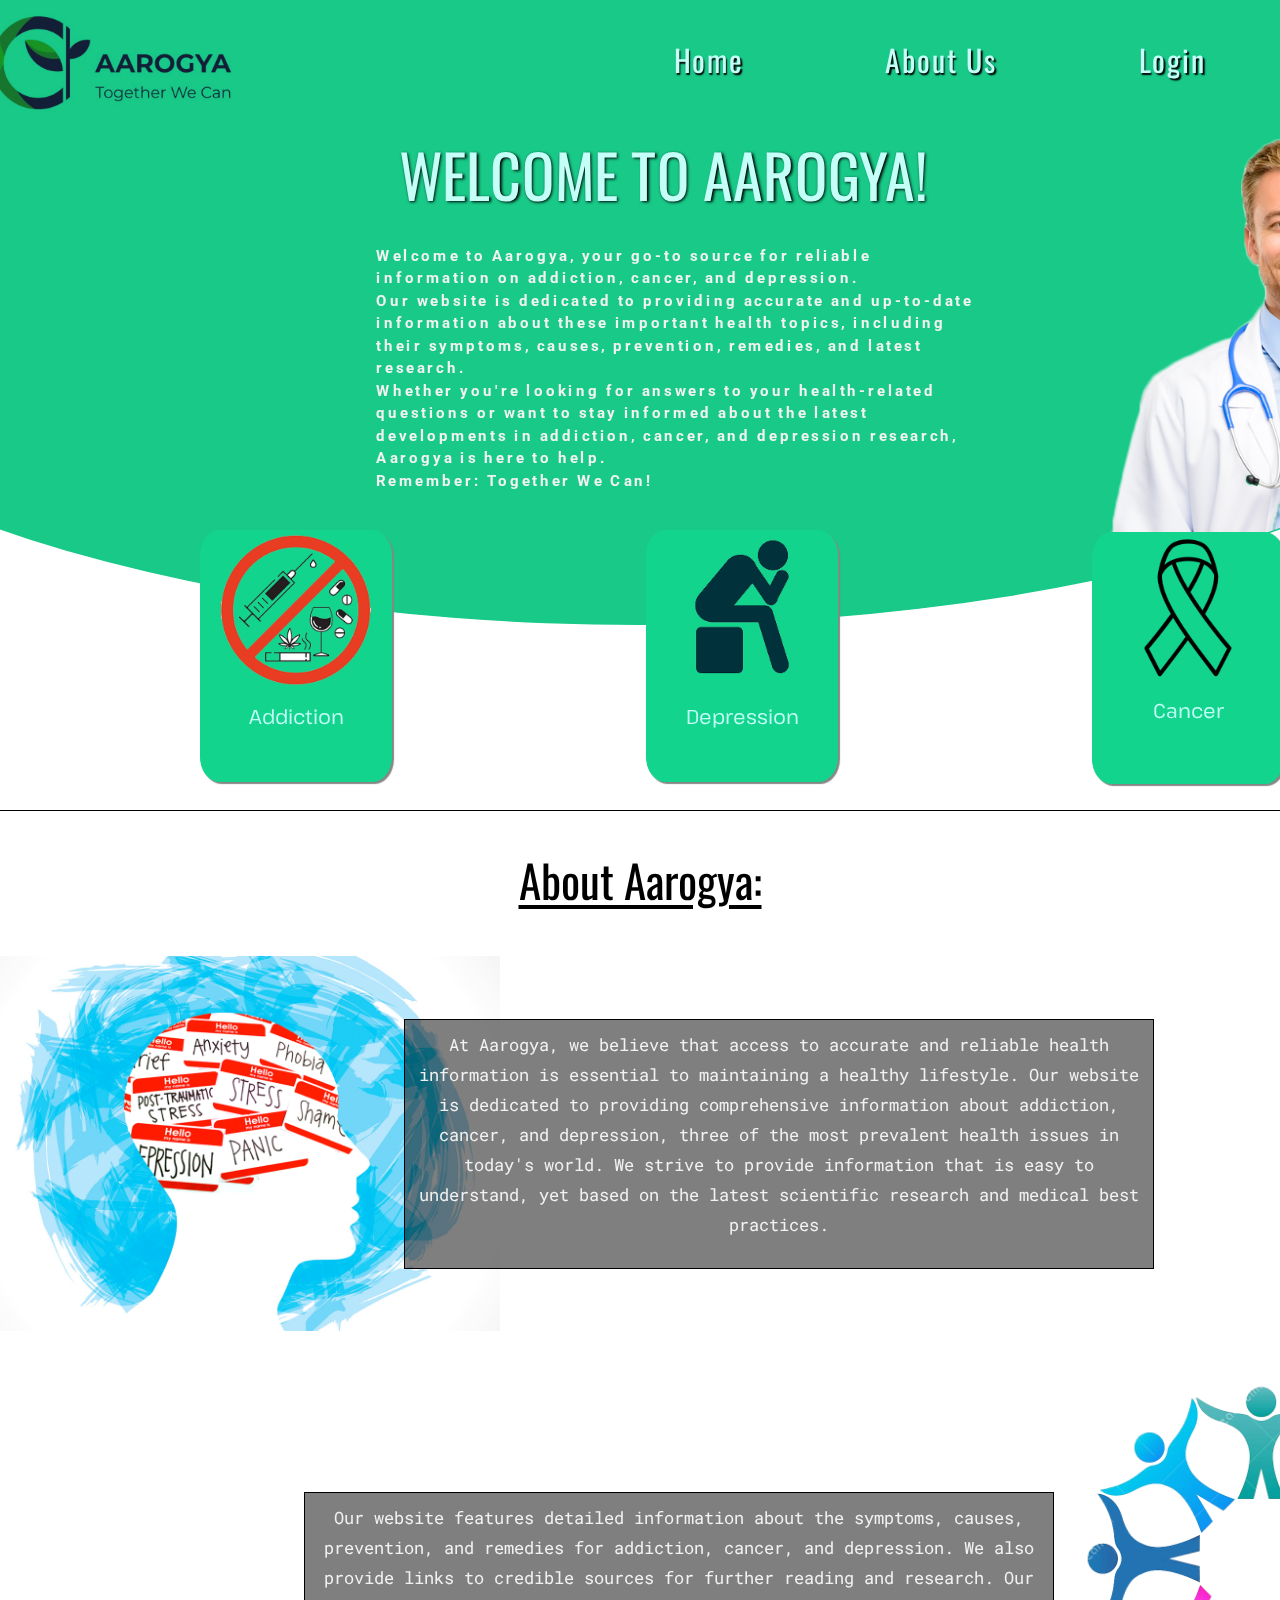
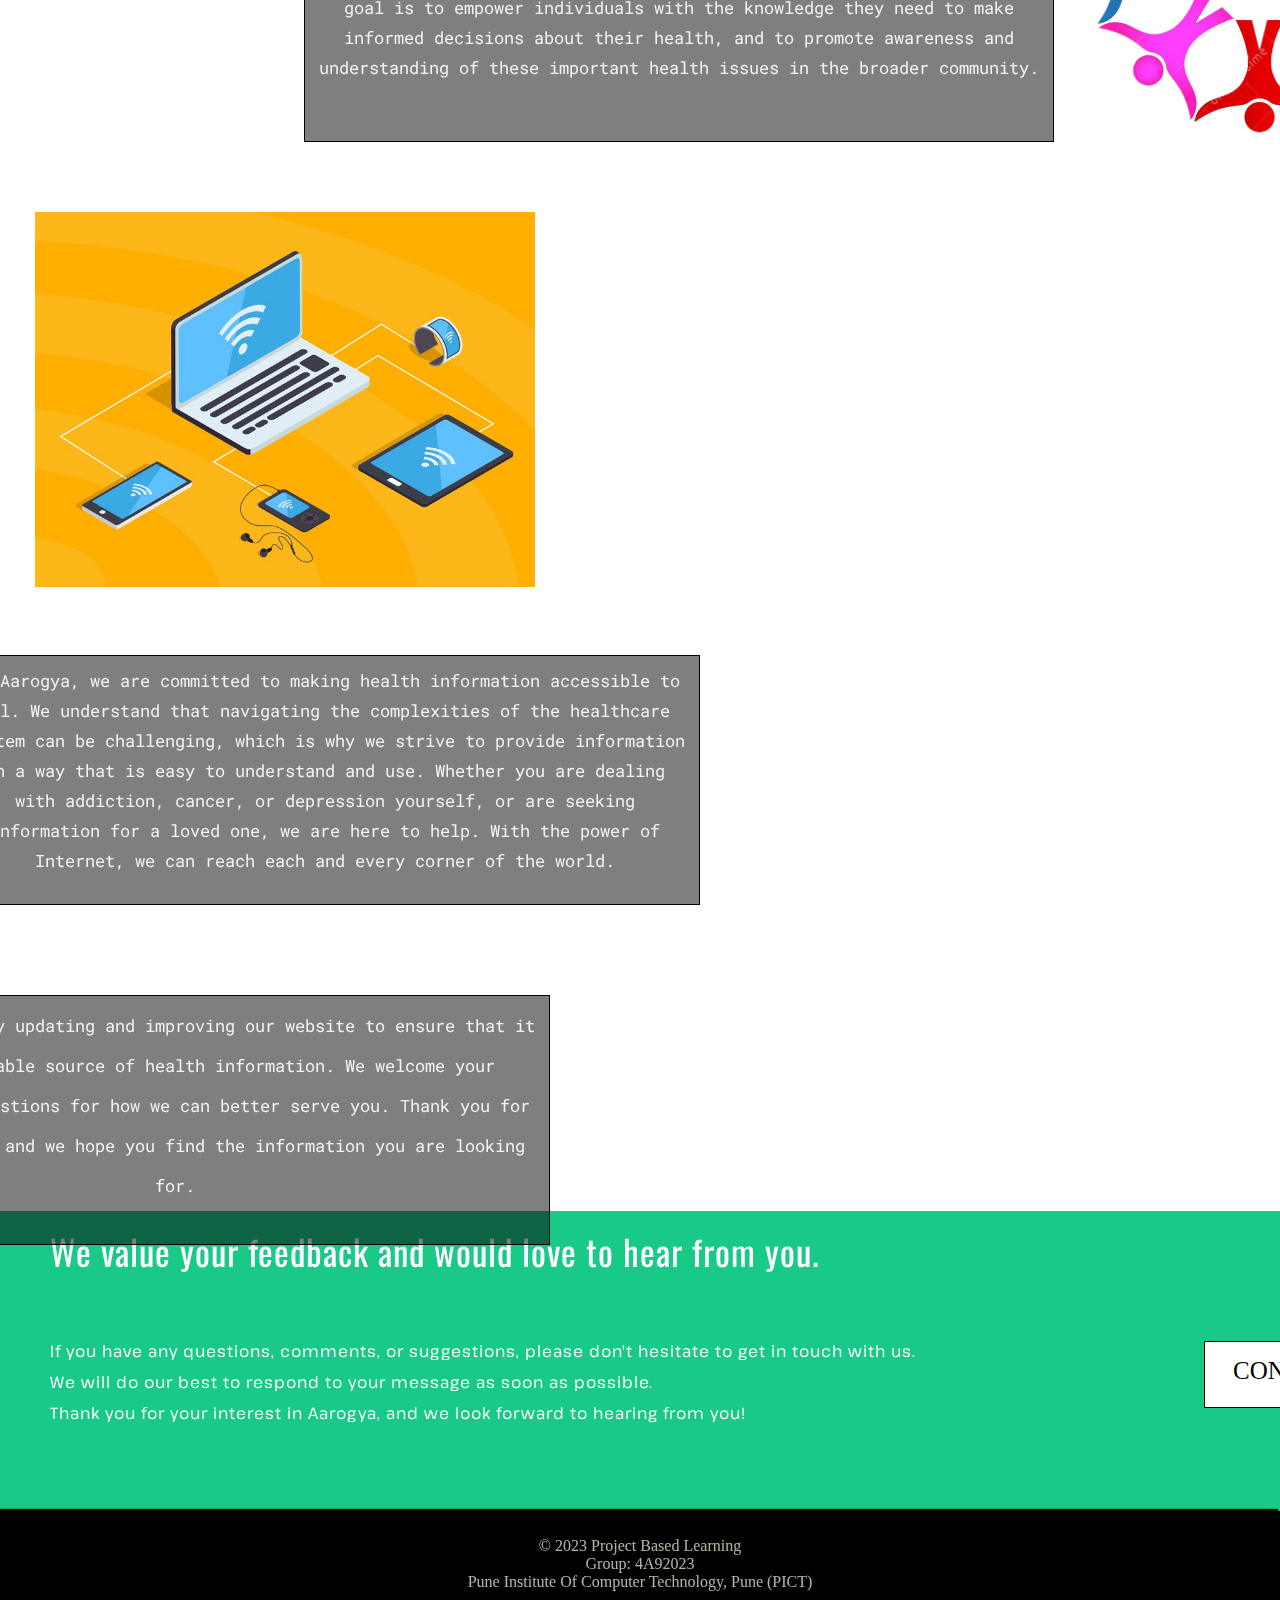
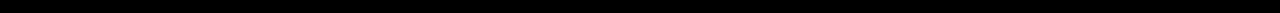
<file: templates/index.html>
<!DOCTYPE html>
<html lang="en">
<head>
    <meta charset="UTF-8">
    <meta http-equiv="X-UA-Compatible" content="IE=edge">
    <meta name="viewport" content="width=device-width, initial-scale=1.0">
    <title>AAROGYA</title>
    <!-- <link rel="stylesheet" href="style.css"> -->
    <link rel="stylesheet" type="text/css" href="/static/style.css">

    <link rel="preconnect" href="https://fonts.googleapis.com">
    <link rel="preconnect" href="https://fonts.gstatic.com" crossorigin>
    <link href="https://fonts.googleapis.com/css2?family=Oswald:wght@500&display=swap" rel="stylesheet">
    <link href="https://fonts.googleapis.com/css2?family=Raleway:ital,wght@1,600&display=swap" rel="stylesheet">
    <link href="https://fonts.googleapis.com/css2?family=Anton&display=swap" rel="stylesheet">
    <link href="https://fonts.googleapis.com/css2?family=Roboto:ital,wght@1,100&display=swap" rel="stylesheet">
    <link href="https://fonts.googleapis.com/css2?family=Pathway+Extreme:wght@600&display=swap" rel="stylesheet">
    <link href="https://fonts.googleapis.com/css2?family=Braah+One&display=swap" rel="stylesheet">
    <link href="https://fonts.googleapis.com/css2?family=Roboto+Mono&display=swap" rel="stylesheet">


</head>
<body>
    
    
    <div class="header-box">
        <div class="logo" title="AAROGYA">
            <a href="#"><img src="/static/img_index/logo.jpg" alt="Logo" width="170px"></a>
        </div>
        <div class="nav-bar">
            <div class="item"><a href="#home">Home</a></div>
            <div class="item"><a href="/about">About Us</a></div>
            <div class="item"><a href="/loginHTML">Login</a></div>
        </div>
        <div class="hero">
            <img src="/static/img_index/doctor.png" alt="" width="300px">
            <div class="welcome-note">
                WELCOME TO AAROGYA!
            </div>
            <div class="note">
                Welcome to Aarogya, your go-to source for reliable information on addiction, cancer, and depression.<br> 
                Our website is dedicated to providing accurate and up-to-date information about these important health topics, including their symptoms, causes, prevention, remedies, and latest research.<br>
                Whether you're looking for answers to your health-related questions or want to stay informed about the latest developments in addiction, cancer, and depression research, Aarogya is here to help.<br>
                Remember: Together We Can!
            </div>
        </div>
    </div>

    <div class="card addiction-card">
        <a href="/addiction"><img src="/static/img_index/addiction.png" alt="addiction" title="addiction" width="150px"></a>
        <div><a href="/addiction">Addiction</a></div>
    </div>
    
    <div class="card depression-card">
        <a href="/depression"><img src="/static/img_index/depression.png" alt="Depression" title="Depression" width="150px"></a>
        <div><a href="/depression">Depression</a></div>
    </div>
    <div class="card cancer-card">
        <a href="/cancer"><img src="/static/img_index/cancer.png" alt="cancer" title="cancer" width="150px"></a>
        <div><a href="/cancer">Cancer</a></div>
    </div>

    <div class="about-aarogya-section">

        <div class="header">About Aarogya:</div>
        <div class="image1"><img src="/static/img_index/Mental-Health-1.jpg" width="500px"></div>
        <div class="text text1">At Aarogya, we believe that access to accurate and reliable health information is essential to maintaining a healthy lifestyle. Our website is dedicated to providing comprehensive information about addiction, cancer, and depression, three of the most prevalent health issues in today's world. We strive to provide information that is easy to understand, yet based on the latest scientific research and medical best practices.</div>
        <div class="image2"><img src="/static/img_index/Community.png" alt="Community" width="500px"></div>
        <div class="text text2">Our website features detailed information about the symptoms, causes, prevention, and remedies for addiction, cancer, and depression. We also provide links to credible sources for further reading and research. Our goal is to empower individuals with the knowledge they need to make informed decisions about their health, and to promote awareness and understanding of these important health issues in the broader community.</div>
        <div class="image3"><img src="/static/img_index/internet.jpg" width="500px"></div>
        <div class="text text3">At Aarogya, we are committed to making health information accessible to all. We understand that navigating the complexities of the healthcare system can be challenging, which is why we strive to provide information in a way that is easy to understand and use. Whether you are dealing with addiction, cancer, or depression yourself, or are seeking information for a loved one, we are here to help. With the power of Internet, we can reach each and every corner of the world.</div>
        <div class="image4"><img src="/static/img_index/health-illustration.png" width="500px"></div>
        <div class="text text4">We are continuously updating and improving our website to ensure that it remains a reliable source of health information. We welcome your feedback and suggestions for how we can better serve you. Thank you for visiting Aarogya, and we hope you find the information you are looking for.</div>
    </div>

    <div class="contact-us-footer">
        <div class="message">
            <span style="font-size: 35px; font-family:'Oswald',sans-serif;">We value your feedback and would love to hear from you.</span><br><br><br><span style="font-family: 'Pathway Extreme', sans-serif;">If you have any questions, comments, or suggestions, please don't hesitate to get in touch with us.<br>We will do our best to respond to your message as soon as possible.<br>Thank you for your interest in Aarogya, and we look forward to hearing from you! </span>
        </div>
        <div class="contact-us-button"><a href="#contact">CONTACT US</a></div>
    </div>

    <div class="footer">
        <div class="text-footer">&copy; 2023 Project Based Learning<br>Group: 4A92023<br>Pune Institute Of Computer Technology, Pune (PICT)</div>
    </div>


</body>
</html>
</file>
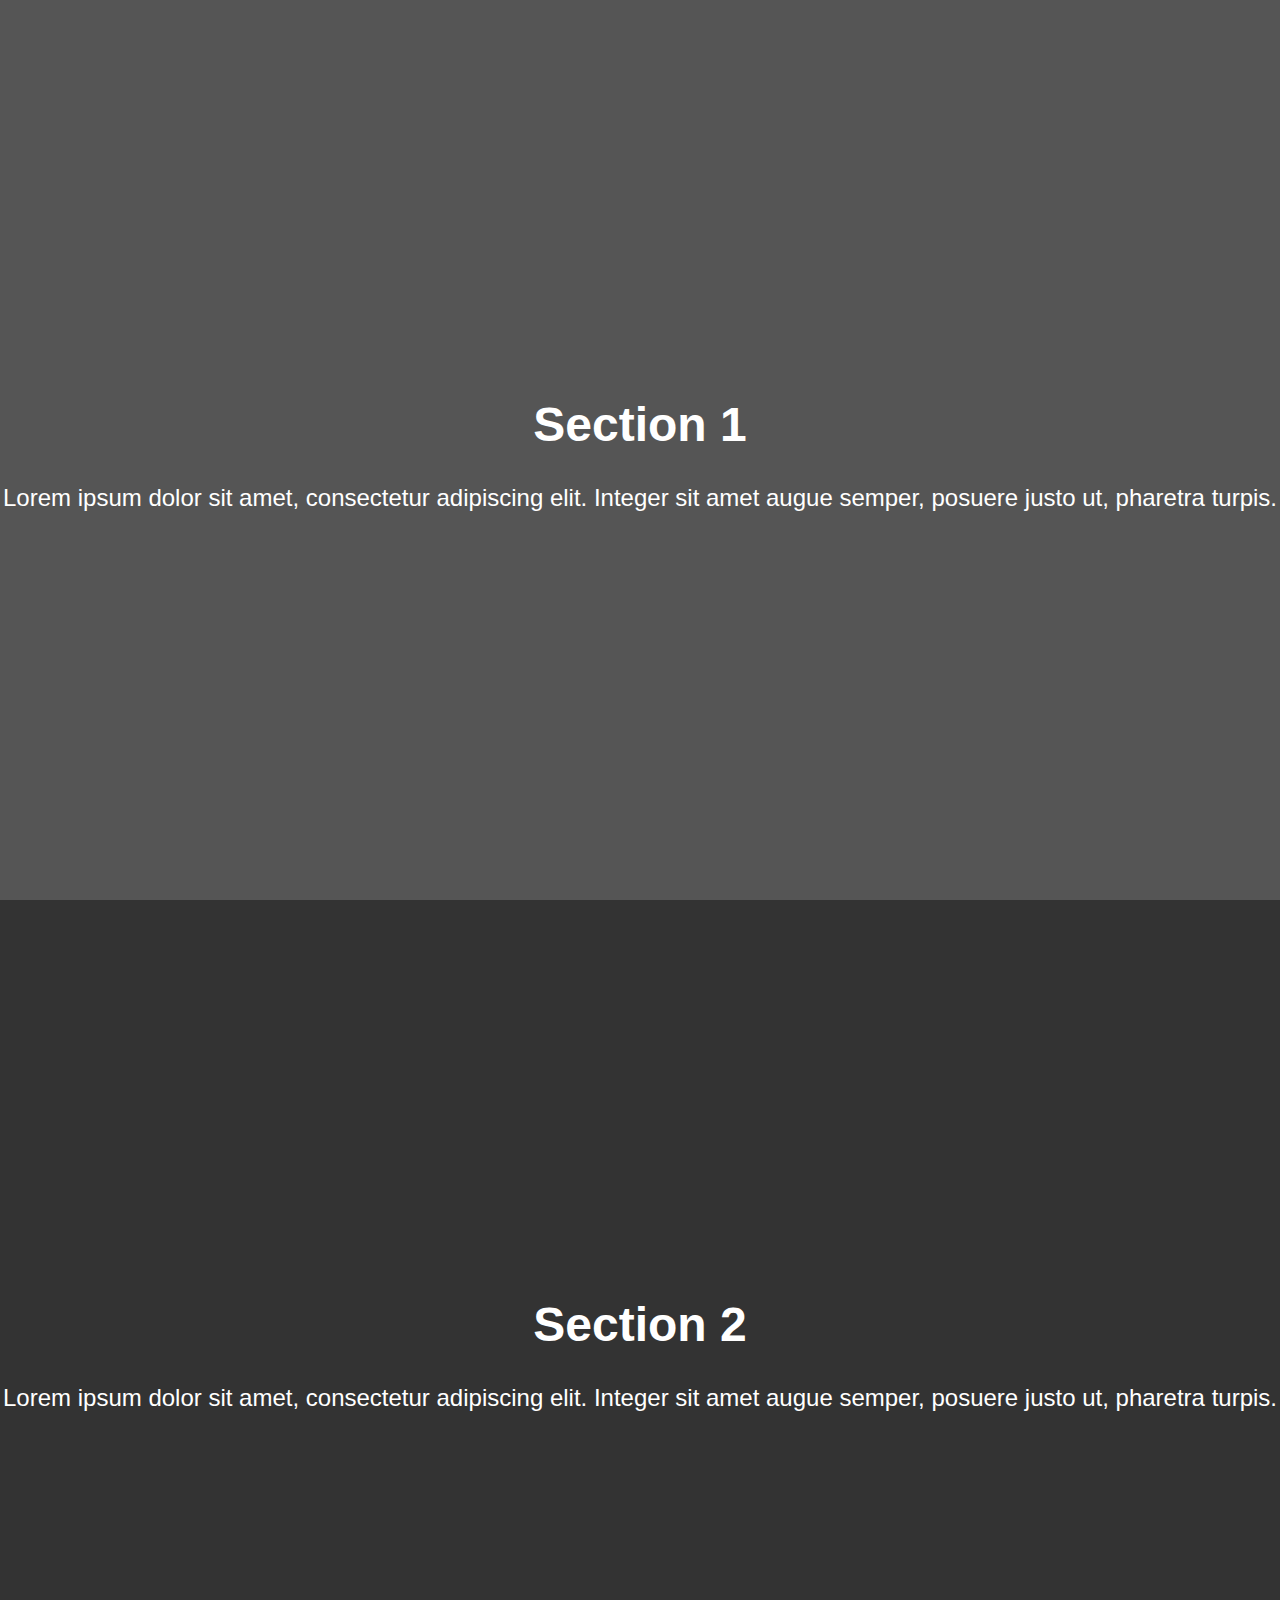
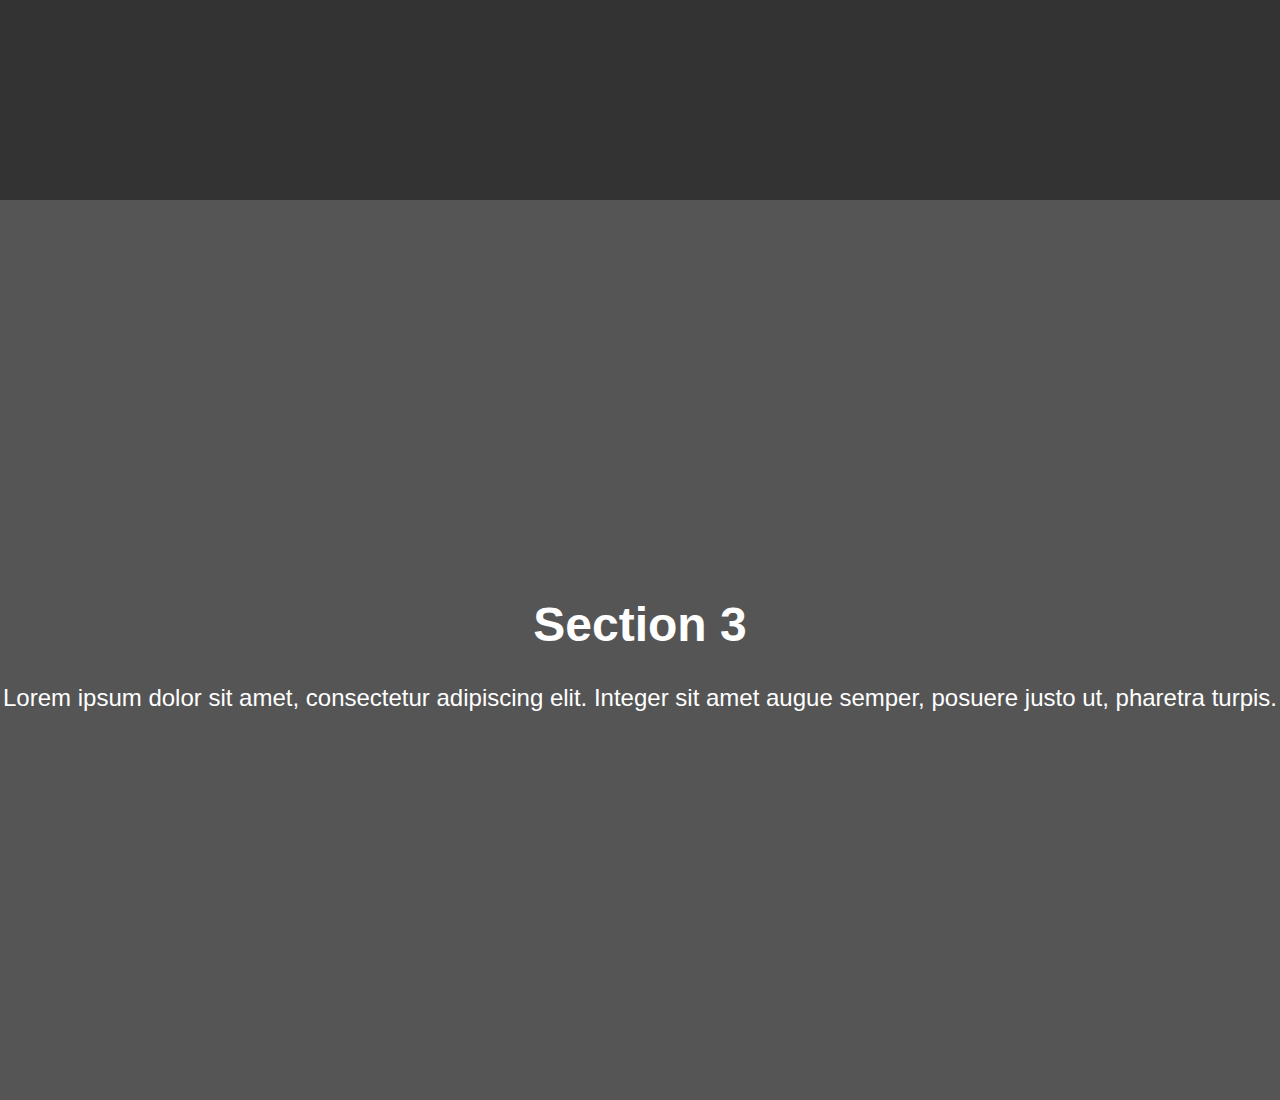
<file: templates/scroll.html>
<!DOCTYPE html>
<html>
<head>
  <title>Parallax Scrolling Example</title>
  <style>
    /* CSS for the parallax scrolling effect */
    body, html {
      height: 100%;
      margin: 0;
      padding: 0;
    }

    .parallax {
      height: 100vh;
      background-attachment: fixed;
      background-position: center;
      background-repeat: no-repeat;
      background-size: cover;
      display: flex;
      align-items: center;
      justify-content: center;
      color: #fff;
      font-family: Arial, sans-serif;
      font-size: 24px;
      text-align: center; 
    }

    .parallax:nth-child(even) {
      background-color: #333;
    }

    .parallax:nth-child(odd) {
      background-color: #555;
    }
  </style>
</head>
<body>
  <div class="parallax" style="background-image: url('https://img.freepik.com/free-photo/old-black-background-grunge-texture-dark-wallpaper-blackboard-chalkboard-room-wall_1258-28312.jpg?w=1380&t=st=1686150895~exp=1686151495~hmac=e9e28e61fd36d64936bc14d53892ee6dabb941e684a3807746f37f6838e9096f');">
    <div class="parallax-content">
      <h1>Section 1</h1>
      <p>Lorem ipsum dolor sit amet, consectetur adipiscing elit. Integer sit amet augue semper, posuere justo ut, pharetra turpis.</p>
    </div>
  </div>

  <div class="parallax" style="background-image: url('https://img.freepik.com/free-photo/gray-concrete-wall_53876-88973.jpg?w=1060&t=st=1686150779~exp=1686151379~hmac=9b346b8013bb6da4285a960dea20cbc05003277f76397dd995567ed67bd95e90');">
    <div class="parallax-content">
      <h1>Section 2</h1>
      <p>Lorem ipsum dolor sit amet, consectetur adipiscing elit. Integer sit amet augue semper, posuere justo ut, pharetra turpis.</p>
    </div>
  </div>

  <div class="parallax" style="background-image: url('https://img.freepik.com/free-photo/old-black-background-grunge-texture-dark-wallpaper-blackboard-chalkboard-room-wall_1258-28312.jpg?w=1380&t=st=1686150895~exp=1686151495~hmac=e9e28e61fd36d64936bc14d53892ee6dabb941e684a3807746f37f6838e9096f');">
    <div class="parallax-content">
      <h1>Section 3</h1>
      <p>Lorem ipsum dolor sit amet, consectetur adipiscing elit. Integer sit amet augue semper, posuere justo ut, pharetra turpis.</p>
    </div>
  </div>

  <script>
    // JavaScript for the parallax scrolling effect
    window.addEventListener('scroll', function() {
      let scrollPosition = window.pageYOffset;

      document.querySelectorAll('.parallax').forEach(function(parallax) {
        let parallaxOffset = parallax.offsetTop;
        let parallaxSpeed = parallax.getAttribute('data-speed');

        parallax.style.backgroundPositionY = (scrollPosition - parallaxOffset) * parallaxSpeed + 'px';
      });
    });
  </script>
</body>
</html>
</file>
<file: static/style.css>
body{
    scroll-behavior: smooth;
    margin: 0;
    padding: 0;
    /* overflow: hidden; */
    overflow-x: hidden;
}

/*
Custom Scroll bar - W3School
*/

/* width */
::-webkit-scrollbar {
    width: 10px;
}

/* Track */
::-webkit-scrollbar-track {
    background: #f1f1f1; 
}

/* Handle */
::-webkit-scrollbar-thumb {
    background: #888; 
}

/* Handle on hover */
::-webkit-scrollbar-thumb:hover {
    background: #555; 
}

/*--End*/


a{
    color: inherit;
    text-decoration: none;
}

.header-box{
    overflow: hidden;
    margin: 0px;
    border: 1px solid rgba(24, 201, 136,1);
    width: 100%;
    height: 500px;
    background-color: rgba(24, 201, 136,1);
    box-sizing: border-box;
    border-radius: 70%;
    transform: scale(1.5);
    position: relative;
    z-index: 1;
}

.logo {
    /* border: 1px solid black; */
    /* color:white; */
    position: absolute;
    top: 50%;
    right: 50%;
    display: inline-block;
    z-index: 2;
    font-size: 30px;
    text-decoration: underline;
    text-underline-offset: 5px;
    letter-spacing: 1px;
    transform: translate(-270px, -170px);
    font-family: 'Oswald', sans-serif;
    /* text-shadow: 2px 2px 2px black; */
    mix-blend-mode: multiply;
  /* filter: contrast(1); */
}


.nav-bar{
    /* border: 1px solid black; */
    position: absolute;
    display: flex;
    top: 50%;
    right: 50%;
    z-index: 2;
    transform: translate(425px, -150px);
    font-family: 'Oswald', sans-serif;
    letter-spacing: 1px;
    width:450px;
    height: 45px;
    flex-direction: row;
    justify-content: space-around;
    align-items: center;
    color:rgb(196, 255, 248);
    text-shadow: 1px 1px 1px black;
    font-size: 20px;
}


.nav-bar .item:hover{
    color:white;
    text-decoration: underline;
    text-underline-offset: 2px;
    cursor:pointer;
    font-size: 21px;
}

.hero{
    /* border: 1px solid black; */
    height: 500px;
    width: 100%;
    display:inline-block;
    /* background-color: blue; */
    transform: translate(0px,170px);
}

.hero img{
    /* border: 1px solid black; */
    transform: translate(950px,0px);
}

.welcome-note{
    display: inline-block;
    /* border:1px solid black; */
    width: 500px;
    height:70px;
    font-size: 40px;
    transform: translate(100px,-290px);
    /* font-family: 'Anton', sans-serif; */
    font-family: 'Oswald', sans-serif;
    /* font-family: Helvetica,sans-serif; */
    /* letter-spacing: 3px; */
    text-align: center;
    color:rgb(196, 255, 248);
    text-shadow: 1px 1px 2px black;
    cursor:default;
    animation-name:fade-in-text;
    animation-duration: 0.5s;

}

.note{
    display: inline-block;
    /* border: 1px solid black; */
    width: 400px;
    height: 250px;
    transform: translate(-360px,-100px);
    font-size: 10px;
    padding: 15px;
    font-family: 'Roboto', sans-serif;
    color:#F2F2F2;
    font-weight: 700;
    letter-spacing: 2px;
    line-height: 15px;
    animation-name:fade-in-text;
    animation-duration: 3s;
    cursor:default;
}

.note::selection{
    background-color: green;
}

@keyframes fade-in-text {
    0%{
        color:rgba(242, 242, 242,0)
    }
    100%{
        color:rgba(242, 242, 242,1)
    }
    
}

.card{
    display: inline-block;
    position: relative;
    border: 1px solid rgb(19, 212, 141);
    border-radius: 10%;
    height: 250px;
    width: 190px;
    z-index:3;
    /* transform: translate(200px,50px); */
    box-shadow: 2px 2px 1px rgb(135,135,135);
    /* background-color: rgba(24, 201, 136,1); */
    background-color: rgb(19, 212, 141);
    transition: height 0.5s,
                width 0.5s,
                box-shadow 0.5s;

}

.addiction-card:hover,.depression-card:hover,.cancer-card:hover{
    /* transform: scale(1.1); */
    height: 260px;
    width: 200px;
    box-shadow: -2px 2px 5px black;
    outline:2px;
    outline-offset: 3px;
    outline-style: solid;
    outline-color: rgb(135,135,135);
}

.depression-card{
    transform: translate(450px,30px);
}

.depression-card img{
    transform: translate(20px);
}

.depression-card:hover img{
    transform:scale(1.1) translate(25px,10px);
}

.depression-card div{
    /* border: 1px solid black; */
    height: 50px;
    transform: translateY(10px);
    text-align: center;
    font-family: 'Pathway Extreme', sans-serif;
    color:rgb(196, 255, 248);
    font-size: 20px;
    transition: font-size 1s,
                color 0.5s,
                transform 0.5s;
                text-decoration: 0.7s;
}

.depression-card:hover div{
    transform: translateY(25px);
    color:white;
    font-size: 25px;
    text-decoration: underline;
    text-underline-offset: 5px;
}

.addiction-card{
    transform: translate(200px,30px);
}

.addiction-card img{
    transform: translate(20px);
    transition: transform 1.5;
}

.addiction-card:hover img{
    transform:scale(1.1) translate(25px,10px);
}

.addiction-card div{
    /* border: 1px solid black; */
    height: 50px;
    transform: translateY(10px);
    text-align: center;
    font-family: 'Pathway Extreme', sans-serif;
    color:rgb(196, 255, 248);
    font-size: 20px;
    transition: font-size 1s,
                color 0.5s,
                transform 0.5s;
                text-decoration: 0.7s;
}

.addiction-card:hover div{
    transform: translateY(25px);
    color:white;
    font-size: 25px;
    text-decoration: underline;
    text-underline-offset: 5px;
}

.cancer-card{
    transform: translate(700px,24px);
}


.cancer-card img{
    transform: translate(20px);
}

.cancer-card:hover img{
    transform:scale(1.1) translate(25px,10px);
}

.cancer-card div{
    /* border: 1px solid black; */
    height: 50px;
    transform: translateY(10px);
    text-align: center;
    font-family: 'Pathway Extreme', sans-serif;
    color:rgb(196, 255, 248);
    font-size: 20px;
    transition: font-size 1s,
                color 0.5s,
                transform 0.5s;
                text-decoration: 0.7s;
}

.cancer-card:hover div{
    transform: translateY(25px);
    color:white;
    font-size: 25px;
    text-decoration: underline;
    text-underline-offset: 5px;
}

.about-aarogya-section{
    margin-top: 50px;
    width: 100%;
    height:2000px;
    border-top: 1px solid black;
    /* border:1px solid black; */
    font-family: 'Oswald', sans-serif;
    
}

.about-aarogya-section .header{
    display: block;
    /* border: 1px solid black; */
    margin: 35px auto;
    position: relative;
    height: 75px;
    width: 350px;
    /* transform: translate(525px,35px); */
    text-align: center;
    font-size: 45px;
    text-decoration: underline;
    text-underline-offset: 5px;
}
.text{
    display: inline-block;
    position: relative;
    z-index: 2;
    border: 1px solid black;
    width: 750px;
    height: 250px;
    background-color: rgba(0,0,0,0.5);
    font-family: 'Roboto Mono', monospace;
    text-align: center;
    box-sizing: border-box;
    padding: 10px;
    font-size: 17px;
    line-height: 30px;
    color:#F2F2F2
}

.image1{
    display: inline-block;
    mix-blend-mode: multiply;
    /* border: 1px solid black; */
}

.text1{
    transform: translate(-100px,-100px);
}

.image2{
    /* border: 1px solid black; */
    display: inline-block;
    mix-blend-mode: multiply;
    transform: translate(990px,0px);
}

.text2{
    transform: translate(-200px,-70px);
}

.image3{
    /* border:1px solid black; */
    display: inline-block;
    margin-left: 35px;
}

.text3{
    transform: translate(-50px,-100px);
}

.image4{
    display: inline-block;
    /* border:1px solid black; */
    transform: translate(990px,100px)
}

.text4{
    transform: translate(-200px,-10px);
    line-height: 40px;
}

.contact-us-footer{
    display: block;
    height: 300px;
    /* border: 1px solid black; */
    /* background-color: rgb(141,95,197); */
    background-color: rgba(24, 201, 136,1);
    background-image: url('https://rocketman.learnwagtail.com/static/images/contact-overlay.3bbaddf71379.png');
}

.contact-us-footer .message{
    display: inline-block;
    width: 950px;
    height: 150px;
    /* border: 1px solid black; */
    margin-top: 25px;
    margin-left: 50px;
    color: white;
    font-family: 'Oswald', sans-serif;
    line-height: 30px;
    letter-spacing: 1px;
    /* font-size: 25px; */
}

.contact-us-button{
    display: inline-block;
    border: 1px solid black;
    height: 45px;
    width:200px;
    font-size: 25px;
    padding: 15px 5px 5px 5px;
    transform: translate(200px,-40px);
    background-color: white;
    text-align: center;
    transition: background-color 0.25s,
                text-decoration 0.5s;
}

.contact-us-button:hover{
    /* height: 35px; */
    /* width: 140px; */
    /* font-weight: 550; */
    text-decoration: underline;
    text-underline-offset: 5px;
    background-color: rgb(181,183,187);
}

.footer{
    display: block;
    border: 1px solid black;
    height: 100px;
    background-color: black;
    box-shadow: -2px -2px 1px black;
}

.text-footer{
    display: block;
    margin: 25px auto;
    width:500px;
    height:50px;
    color:rgba(255,255,231,0.7);
    /* border: 1px solid white; */
    text-align: center;
}
</file>
